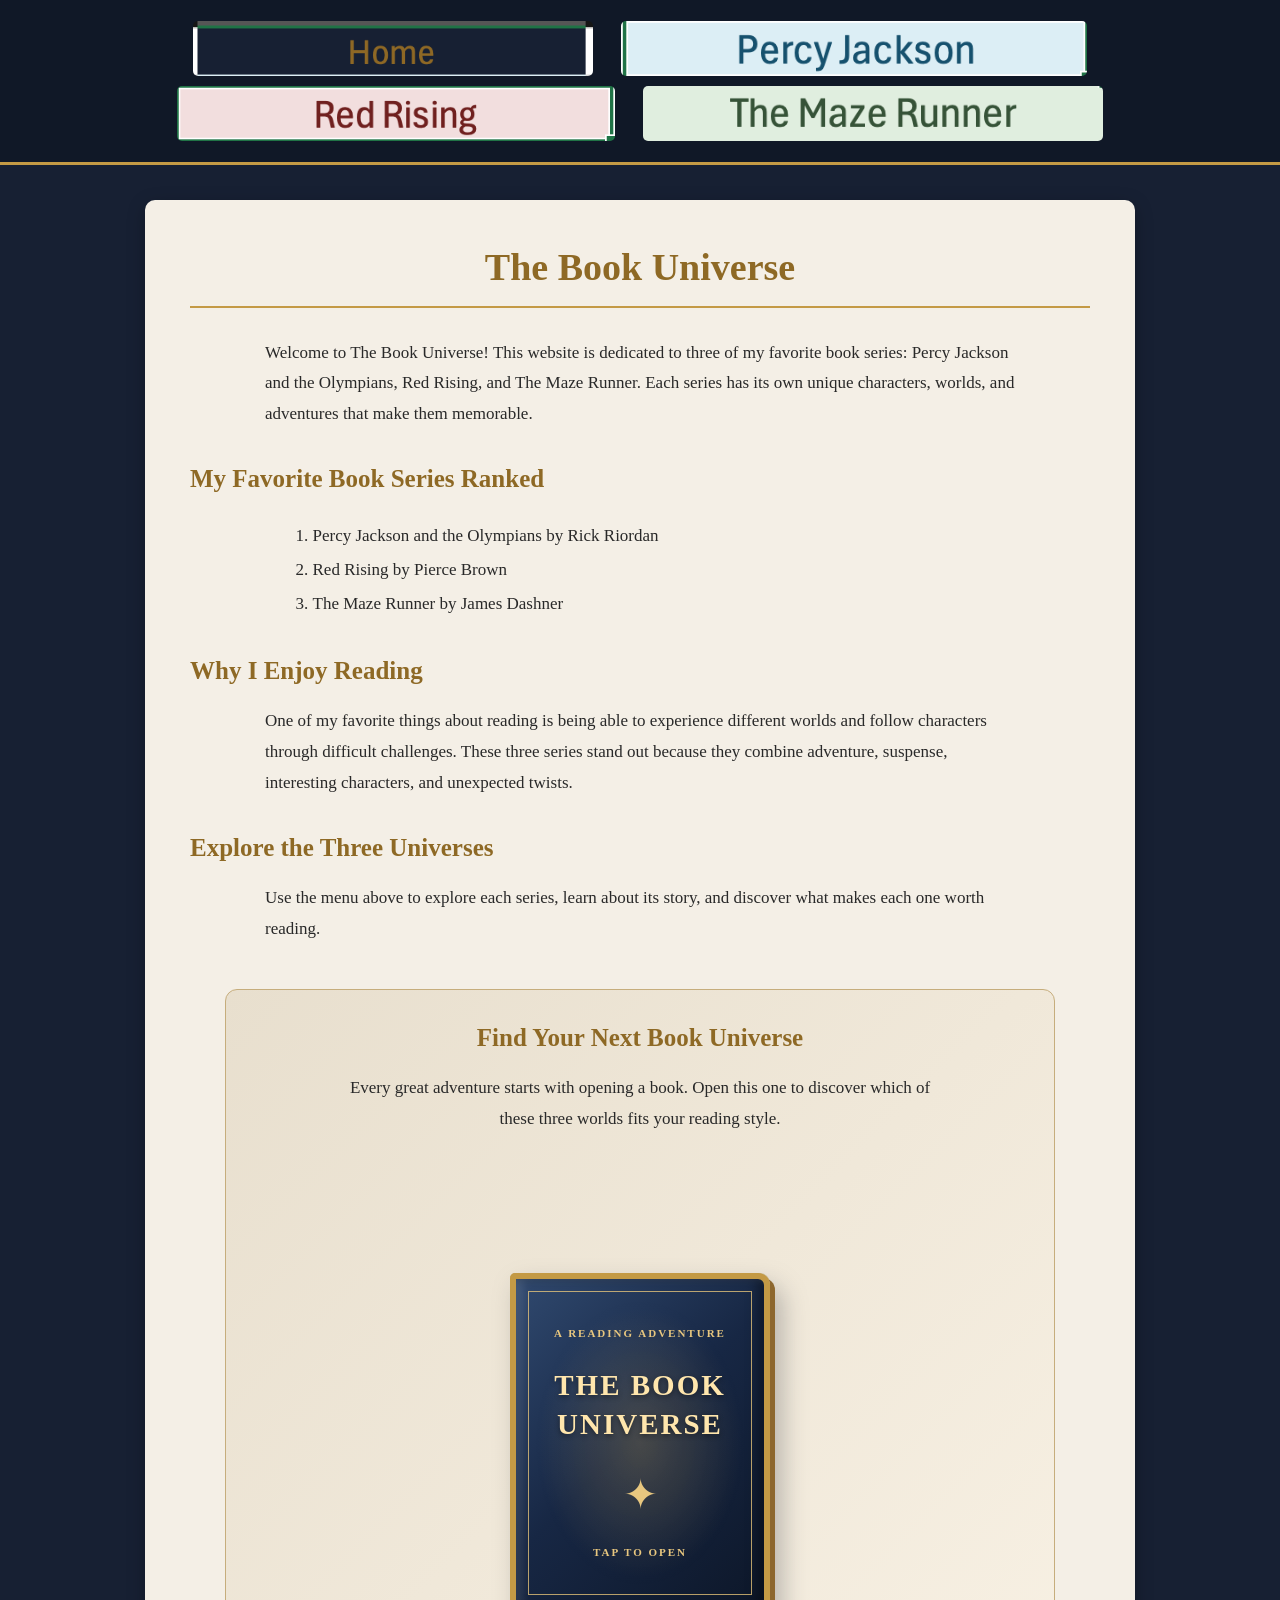
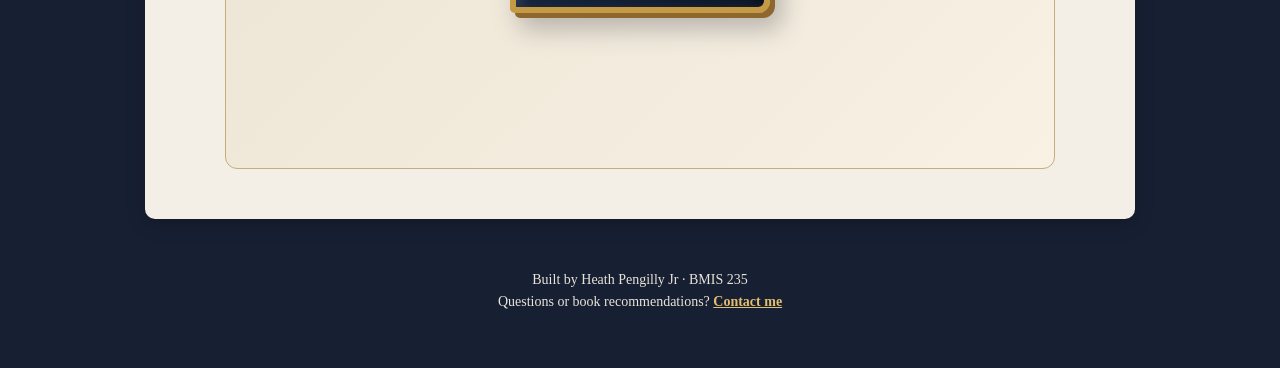
<file: index.html>
<!DOCTYPE html>
<!--
  Author: Heath Pengilly Jr
  GU username: hpengilly@zagmail.gonzaga.edu
  Course: BMIS 235 - HTML-3
-->
<html lang="en">
<head>
<meta charset="utf-8">
<meta name="author" content="Heath Pengilly Jr">
<meta name="viewport" content="width=device-width, initial-scale=1">
<title>The Book Universe - Home</title>
<link rel="stylesheet" href="styles.css?v=8">
</head>
<body class="home-page">

<nav>
    <a href="index.html"><img src="img/Home1.png" alt="Home"></a>
    <a href="page1.html"><img src="img/percy.png" alt="Percy Jackson"></a>
    <a href="page2.html"><img src="img/red.png" alt="Red Rising"></a>
    <a href="page3.html"><img src="img/runner.png" alt="Maze Runner"></a>
</nav>

<main>
<h1>The Book Universe</h1>

<p>
Welcome to The Book Universe! This website is dedicated to three of my
favorite book series: Percy Jackson and the Olympians, Red Rising, and
The Maze Runner. Each series has its own unique characters, worlds,
and adventures that make them memorable.
</p>

<h2>My Favorite Book Series Ranked</h2>

<ol>
    <li>Percy Jackson and the Olympians by Rick Riordan</li>
    <li>Red Rising by Pierce Brown</li>
    <li>The Maze Runner by James Dashner</li>
</ol>

<h2>Why I Enjoy Reading</h2>

<p>
One of my favorite things about reading is being able to experience
different worlds and follow characters through difficult challenges.
These three series stand out because they combine adventure,
suspense, interesting characters, and unexpected twists.
</p>

<h2>Explore the Three Universes</h2>

<p>
Use the menu above to explore each series, learn about its story,
and discover what makes each one worth reading.
</p>

<section class="quiz-experience" aria-labelledby="quiz-heading">
    <h2 id="quiz-heading">Find Your Next Book Universe</h2>
    <p class="quiz-intro">
        Every great adventure starts with opening a book. Open this one
        to discover which of these three worlds fits your reading style.
    </p>

    <div class="book-stage">
        <div class="book" id="quiz-book">
            <div class="book-pages" aria-hidden="true">
                <div class="left-page">
                    <p class="page-small-title">THE BOOK UNIVERSE</p>
                    <div class="page-star">✦</div>
                    <h3>Your next adventure awaits.</h3>
                    <p>Turn the page and answer five questions to discover which world matches your reading style.</p>
                    <p class="page-signoff">Choose your path. Find your story.</p>
                </div>
                <div class="right-page"></div>
            </div>

            <div class="quiz-panel" id="book-quiz" hidden>
                <div class="quiz-panel-heading">
                    <p class="eyebrow">YOUR ADVENTURE BEGINS</p>
                    <h3>Which Book Universe Belongs to You?</h3>
                    <p>Choose the answer that sounds most like you. There are no wrong answers.</p>
                </div>

                <form id="book-quiz-form">
                    <div class="quiz-progress">
                        <span id="quiz-progress-label">QUESTION 1 OF 5</span>
                        <div class="quiz-progress-track"><span id="quiz-progress-fill"></span></div>
                    </div>
                    <div class="quiz-page" data-question="1">
<fieldset class="quiz-question">
                        <legend>1. You discover a hidden door. What makes you open it?</legend>
                        <label><input type="radio" name="q1" value="percy" required> The chance that something legendary is waiting on the other side.</label>
                        <label><input type="radio" name="q1" value="red"> The possibility of uncovering a secret that could change everything.</label>
                        <label><input type="radio" name="q1" value="maze"> The need to find out what is beyond it, even if it is dangerous.</label>
                    </fieldset>
                    </div>

                    <div class="quiz-page" hidden data-question="2">
<fieldset class="quiz-question">
                        <legend>2. Your ideal story has a lot of...</legend>
                        <label><input type="radio" name="q2" value="percy" required> Mythology, humor, friendship, and impossible quests.</label>
                        <label><input type="radio" name="q2" value="red"> Big ambitions, tough choices, and unexpected alliances.</label>
                        <label><input type="radio" name="q2" value="maze"> Mystery, suspense, puzzles, and survival challenges.</label>
                    </fieldset>
                    </div>

                    <div class="quiz-page" hidden data-question="3">
<fieldset class="quiz-question">
                        <legend>3. Your group faces a challenge. What role do you take?</legend>
                        <label><input type="radio" name="q3" value="percy" required> Keep everyone together and find a creative way forward.</label>
                        <label><input type="radio" name="q3" value="red"> Build a strategy and take the lead when it matters.</label>
                        <label><input type="radio" name="q3" value="maze"> Explore the problem, notice details, and figure out an escape.</label>
                    </fieldset>
                    </div>

                    <div class="quiz-page" hidden data-question="4">
<fieldset class="quiz-question">
                        <legend>4. Which setting would you most want to explore?</legend>
                        <label><input type="radio" name="q4" value="percy" required> A world where ancient myths are part of modern life.</label>
                        <label><input type="radio" name="q4" value="red"> A futuristic society with impressive cities and hidden power struggles.</label>
                        <label><input type="radio" name="q4" value="maze"> A mysterious place full of clues and unexplored territory.</label>
                    </fieldset>
                    </div>

                    <div class="quiz-page" hidden data-question="5">
<fieldset class="quiz-question">
                        <legend>5. What keeps you turning the pages late at night?</legend>
                        <label><input type="radio" name="q5" value="percy" required> Characters I care about going on an unforgettable adventure.</label>
                        <label><input type="radio" name="q5" value="red"> High stakes and twists that make me rethink everything.</label>
                        <label><input type="radio" name="q5" value="maze"> A mystery I have to solve before I can put the book down.</label>
                    </fieldset>
                    </div>
                    <div class="quiz-page-controls">
                        <button class="quiz-back" id="quiz-back" type="button" disabled>Previous page</button>
                        <span class="quiz-turn-hint">Choose an answer to turn the page</span>
                    </div>
                </form>

                <section class="quiz-result" id="quiz-result" aria-live="polite" hidden>
                    <p class="eyebrow">YOUR BOOK UNIVERSE IS...</p>
                    <h3 id="result-title"></h3>
                    <p id="result-description"></p>
                    <a id="result-link" class="result-link" href="#">Explore this series</a>
                    <button class="quiz-restart" id="restart-quiz" type="button">Take the quiz again</button>
                </section>
            </div>

            <button class="book-cover" id="open-book" type="button"
                    aria-expanded="false" aria-controls="book-quiz"
                    aria-label="Open the Book Universe quiz">
                <span class="book-cover-inner">
                    <span class="book-kicker">A READING ADVENTURE</span>
                    <span class="book-title">THE BOOK<br>UNIVERSE</span>
                    <span class="book-ornament" aria-hidden="true">✦</span>
                    <span class="book-instruction">TAP TO OPEN</span>
                </span>
            </button>
        </div>
    </div>
</section>
</main>

<footer>
    Built by Heath Pengilly Jr &middot; BMIS 235
    <br>
    Questions or book recommendations?
    <a href="mailto:hpengilly@zagmail.gonzaga.edu">Contact me</a>
</footer>

<script>
(function () {
    const book = document.getElementById("quiz-book");
    const openButton = document.getElementById("open-book");
    const quizPanel = document.getElementById("book-quiz");
    const quizForm = document.getElementById("book-quiz-form");
    const resultPanel = document.getElementById("quiz-result");
    const resultTitle = document.getElementById("result-title");
    const resultDescription = document.getElementById("result-description");
    const resultLink = document.getElementById("result-link");
    const restartButton = document.getElementById("restart-quiz");
    const pages = Array.from(document.querySelectorAll(".quiz-page"));
    const progressLabel = document.getElementById("quiz-progress-label");
    const progressFill = document.getElementById("quiz-progress-fill");
    const backButton = document.getElementById("quiz-back");
    let currentPage = 0;
    let answers = {};

    const results = {
        percy: {
            title: "Percy Jackson and the Olympians",
            description: "You enjoy imaginative adventures, memorable friendships, humor, and stories that bring mythology into the modern world. A quest with a few surprises sounds right up your alley.",
            link: "page1.html"
        },
        red: {
            title: "Red Rising",
            description: "You are drawn to ambitious characters, complicated choices, powerful rivalries, and stories where the stakes keep getting bigger. You like a plot that makes you think.",
            link: "page2.html"
        },
        maze: {
            title: "The Maze Runner",
            description: "You love a good mystery, tense situations, clever problem-solving, and stories that keep you asking questions. You are always ready to uncover what is really going on.",
            link: "page3.html"
        }
    };

    function showPage(index) {
        currentPage = index;
        pages.forEach(function (page, pageIndex) {
            page.classList.remove("page-leave", "page-enter");
            page.hidden = pageIndex !== index;
            if (pageIndex === index) {
                void page.offsetWidth;
                page.classList.add("page-enter");
            }
        });
        progressLabel.textContent = "QUESTION " + (index + 1) + " OF " + pages.length;
        progressFill.style.width = (((index + 1) / pages.length) * 100) + "%";
        backButton.disabled = index === 0;
    }

    function showResult() {
        const scores = { percy: 0, red: 0, maze: 0 };
        Object.values(answers).forEach(function (answer) {
            scores[answer] += 1;
        });
        const highestScore = Math.max(scores.percy, scores.red, scores.maze);
        const winners = Object.keys(scores).filter(function (key) {
            return scores[key] === highestScore;
        });
        const winner = winners[Math.floor(Math.random() * winners.length)];
        const result = results[winner];

        progressLabel.textContent = "ADVENTURE COMPLETE";
        progressFill.style.width = "100%";
        quizForm.hidden = true;
        resultTitle.textContent = result.title;
        resultDescription.textContent = result.description;
        resultLink.href = result.link;
        resultPanel.hidden = false;
    }

    function resetQuiz() {
        answers = {};
        quizForm.reset();
        quizForm.hidden = false;
        resultPanel.hidden = true;
        showPage(0);
    }

    function toggleBook() {
        const isOpening = !book.classList.contains("is-open");
        book.classList.toggle("is-open", isOpening);
        quizPanel.hidden = !isOpening;
        openButton.setAttribute("aria-expanded", String(isOpening));
        openButton.setAttribute("aria-label",
            isOpening ? "Close the Book Universe quiz" : "Open the Book Universe quiz");
        if (!isOpening) resetQuiz();
    }

    openButton.addEventListener("click", toggleBook);

    quizForm.addEventListener("change", function (event) {
        const radio = event.target;
        if (!radio.matches('input[type="radio"]')) return;
        answers[radio.name] = radio.value;

        if (currentPage < pages.length - 1) {
            const next = currentPage + 1;
            pages[currentPage].classList.add("page-leave");
            window.setTimeout(function () {
                showPage(next);
            }, 180);
        } else {
            window.setTimeout(showResult, 220);
        }
    });

    backButton.addEventListener("click", function () {
        if (currentPage > 0) showPage(currentPage - 1);
    });

    restartButton.addEventListener("click", resetQuiz);
    showPage(0);
}());
</script>

</body>
</html>
</file>
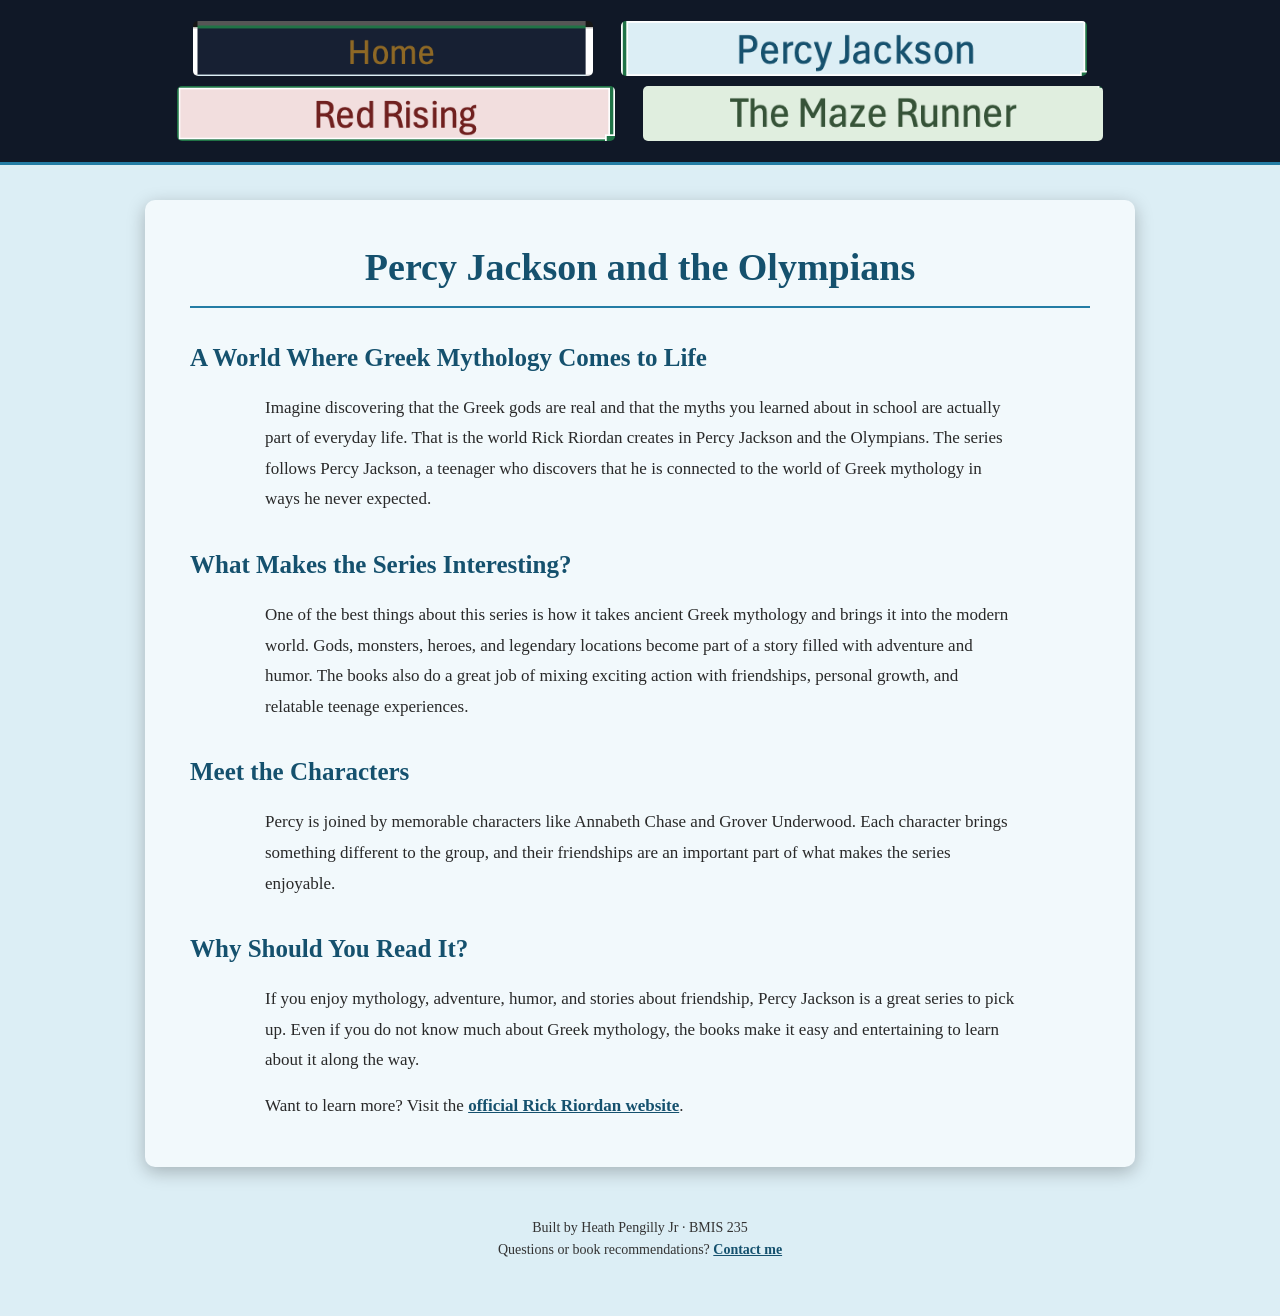
<file: page1.html>
<!DOCTYPE html>
<!--
  Author: Heath Pengilly Jr
  GU username: YOUR-GU-USERNAME
  Course: BMIS 235 - HTML-3
-->
<html lang="en">
<head>
<meta charset="utf-8">
<meta name="author" content="Heath Pengilly Jr">
<title>Percy Jackson and the Olympians</title>
<link rel="stylesheet" href="styles.css">
</head>
<body class="percy-page">

<nav>
    <a href="index.html"><img src="img/Home1.png" alt="Home"></a>
    <a href="page1.html"><img src="img/percy.png" alt="Percy Jackson"></a>
    <a href="page2.html"><img src="img/red.png" alt="Red Rising"></a>
    <a href="page3.html"><img src="img/runner.png" alt="Maze Runner"></a>
</nav>
<main>
<h1>Percy Jackson and the Olympians</h1>

<h2>A World Where Greek Mythology Comes to Life</h2>

<p>
Imagine discovering that the Greek gods are real and that the myths
you learned about in school are actually part of everyday life.
That is the world Rick Riordan creates in Percy Jackson and the
Olympians. The series follows Percy Jackson, a teenager who discovers
that he is connected to the world of Greek mythology in ways he never
expected.
</p>

<h2>What Makes the Series Interesting?</h2>

<p>
One of the best things about this series is how it takes ancient
Greek mythology and brings it into the modern world. Gods, monsters,
heroes, and legendary locations become part of a story filled with
adventure and humor. The books also do a great job of mixing exciting
action with friendships, personal growth, and relatable teenage
experiences.
</p>

<h2>Meet the Characters</h2>

<p>
Percy is joined by memorable characters like Annabeth Chase and
Grover Underwood. Each character brings something different to the
group, and their friendships are an important part of what makes
the series enjoyable.
</p>

<h2>Why Should You Read It?</h2>

<p>
If you enjoy mythology, adventure, humor, and stories about friendship,
Percy Jackson is a great series to pick up. Even if you do not know
much about Greek mythology, the books make it easy and entertaining
to learn about it along the way.
</p>

<p>
Want to learn more? Visit the
<a href="https://rickriordan.com/series/percy-jackson-and-the-olympians/"
target="_blank">official Rick Riordan website</a>.
</p>
</main>
<footer>
    Built by Heath Pengilly Jr &middot; BMIS 235
    <br>
    Questions or book recommendations?
    <a href="mailto:hpengilly@zagmail.gonzaga.edu">
        Contact me
    </a>
</footer>

</body>
</html>
</file>
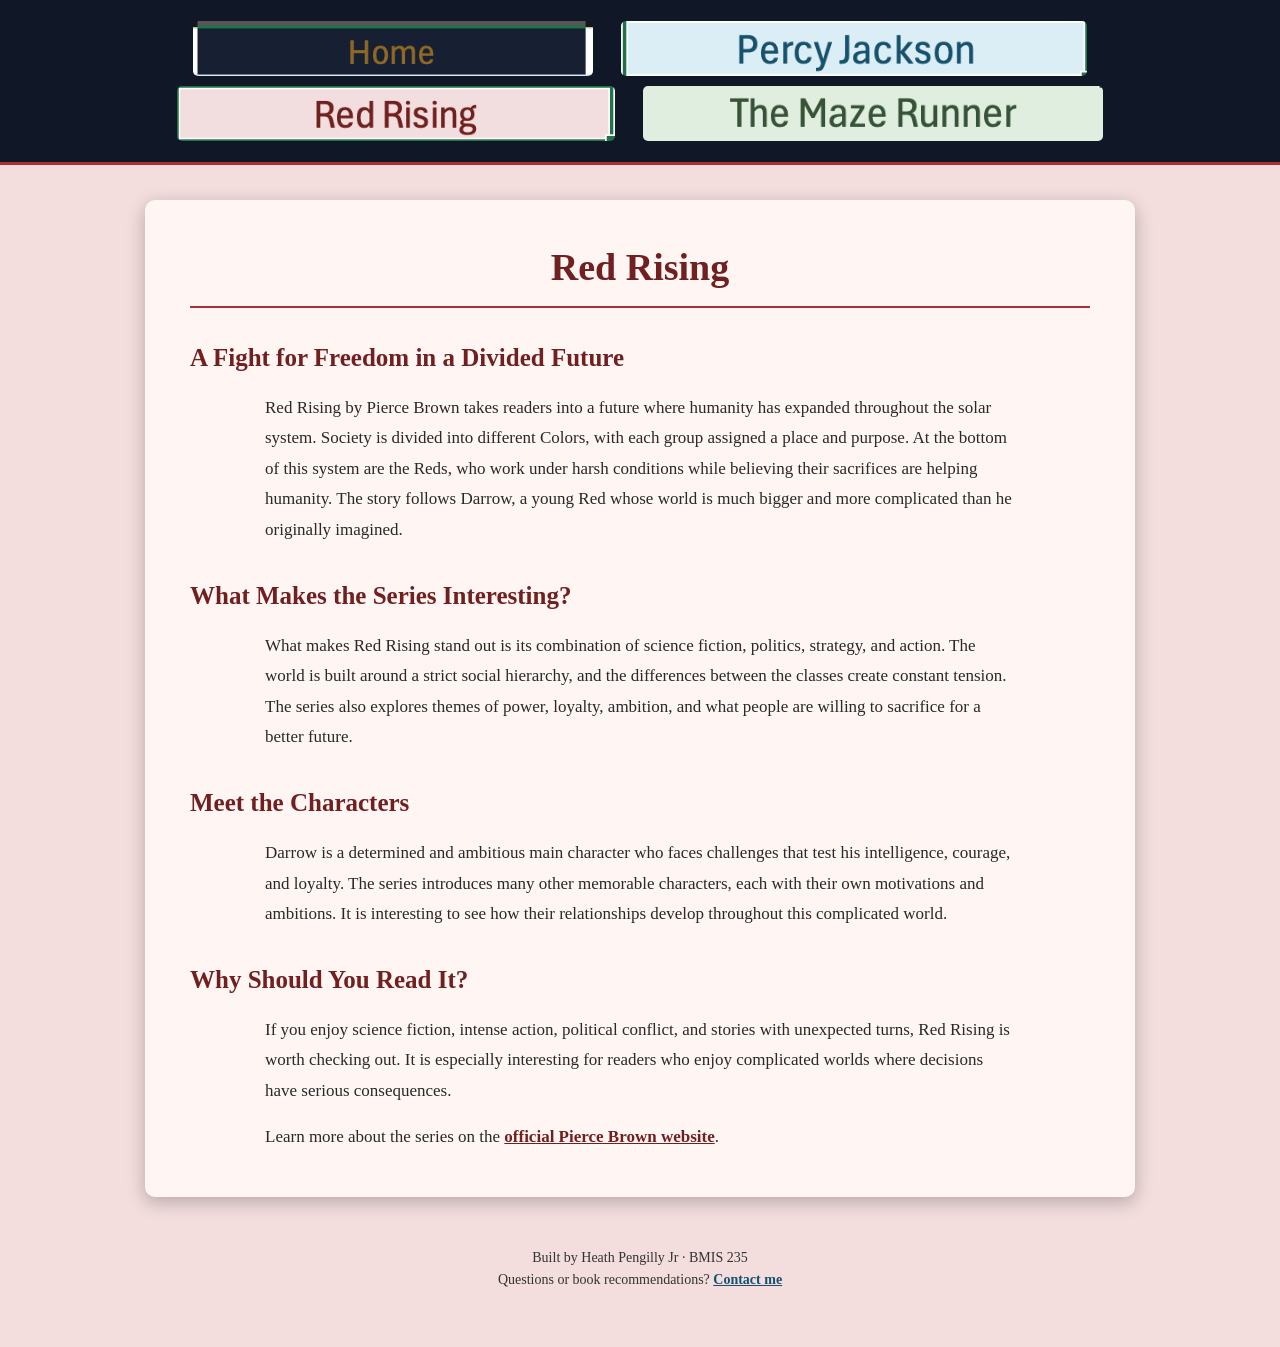
<file: page2.html>
<!DOCTYPE html>
<!--
  Author: Heath Pengilly Jr
  GU username: YOUR-GU-USERNAME
  Course: BMIS 235 - HTML-3
-->
<html lang="en">
<head>
<meta charset="utf-8">
<meta name="author" content="Heath Pengilly Jr">
<title>Red Rising</title>
<link rel="stylesheet" href="styles.css">
</head>
<body class="redrising-page">

<nav>
    <a href="index.html"><img src="img/Home1.png" alt="Home"></a>
    <a href="page1.html"><img src="img/percy.png" alt="Percy Jackson"></a>
    <a href="page2.html"><img src="img/red.png" alt="Red Rising"></a>
    <a href="page3.html"><img src="img/runner.png" alt="Maze Runner"></a>
</nav>
<main>
<h1>Red Rising</h1>

<h2>A Fight for Freedom in a Divided Future</h2>

<p>
Red Rising by Pierce Brown takes readers into a future where humanity
has expanded throughout the solar system. Society is divided into
different Colors, with each group assigned a place and purpose.
At the bottom of this system are the Reds, who work under harsh
conditions while believing their sacrifices are helping humanity.
The story follows Darrow, a young Red whose world is much bigger
and more complicated than he originally imagined.
</p>

<h2>What Makes the Series Interesting?</h2>

<p>
What makes Red Rising stand out is its combination of science fiction,
politics, strategy, and action. The world is built around a strict
social hierarchy, and the differences between the classes create
constant tension. The series also explores themes of power, loyalty,
ambition, and what people are willing to sacrifice for a better future.
</p>

<h2>Meet the Characters</h2>

<p>
Darrow is a determined and ambitious main character who faces
challenges that test his intelligence, courage, and loyalty.
The series introduces many other memorable characters, each with
their own motivations and ambitions. It is interesting to see how
their relationships develop throughout this complicated world.
</p>

<h2>Why Should You Read It?</h2>

<p>
If you enjoy science fiction, intense action, political conflict,
and stories with unexpected turns, Red Rising is worth checking out.
It is especially interesting for readers who enjoy complicated
worlds where decisions have serious consequences.
</p>

<p>
Learn more about the series on the
<a href="https://www.piercebrown.com/" target="_blank">
official Pierce Brown website</a>.
</p>
</main>
<footer>
    Built by Heath Pengilly Jr &middot; BMIS 235
    <br>
    Questions or book recommendations?
    <a href="mailto:hpengilly@zagmail.gonzaga.edu">
        Contact me
    </a>
</footer>

</body>
</html>
</file>
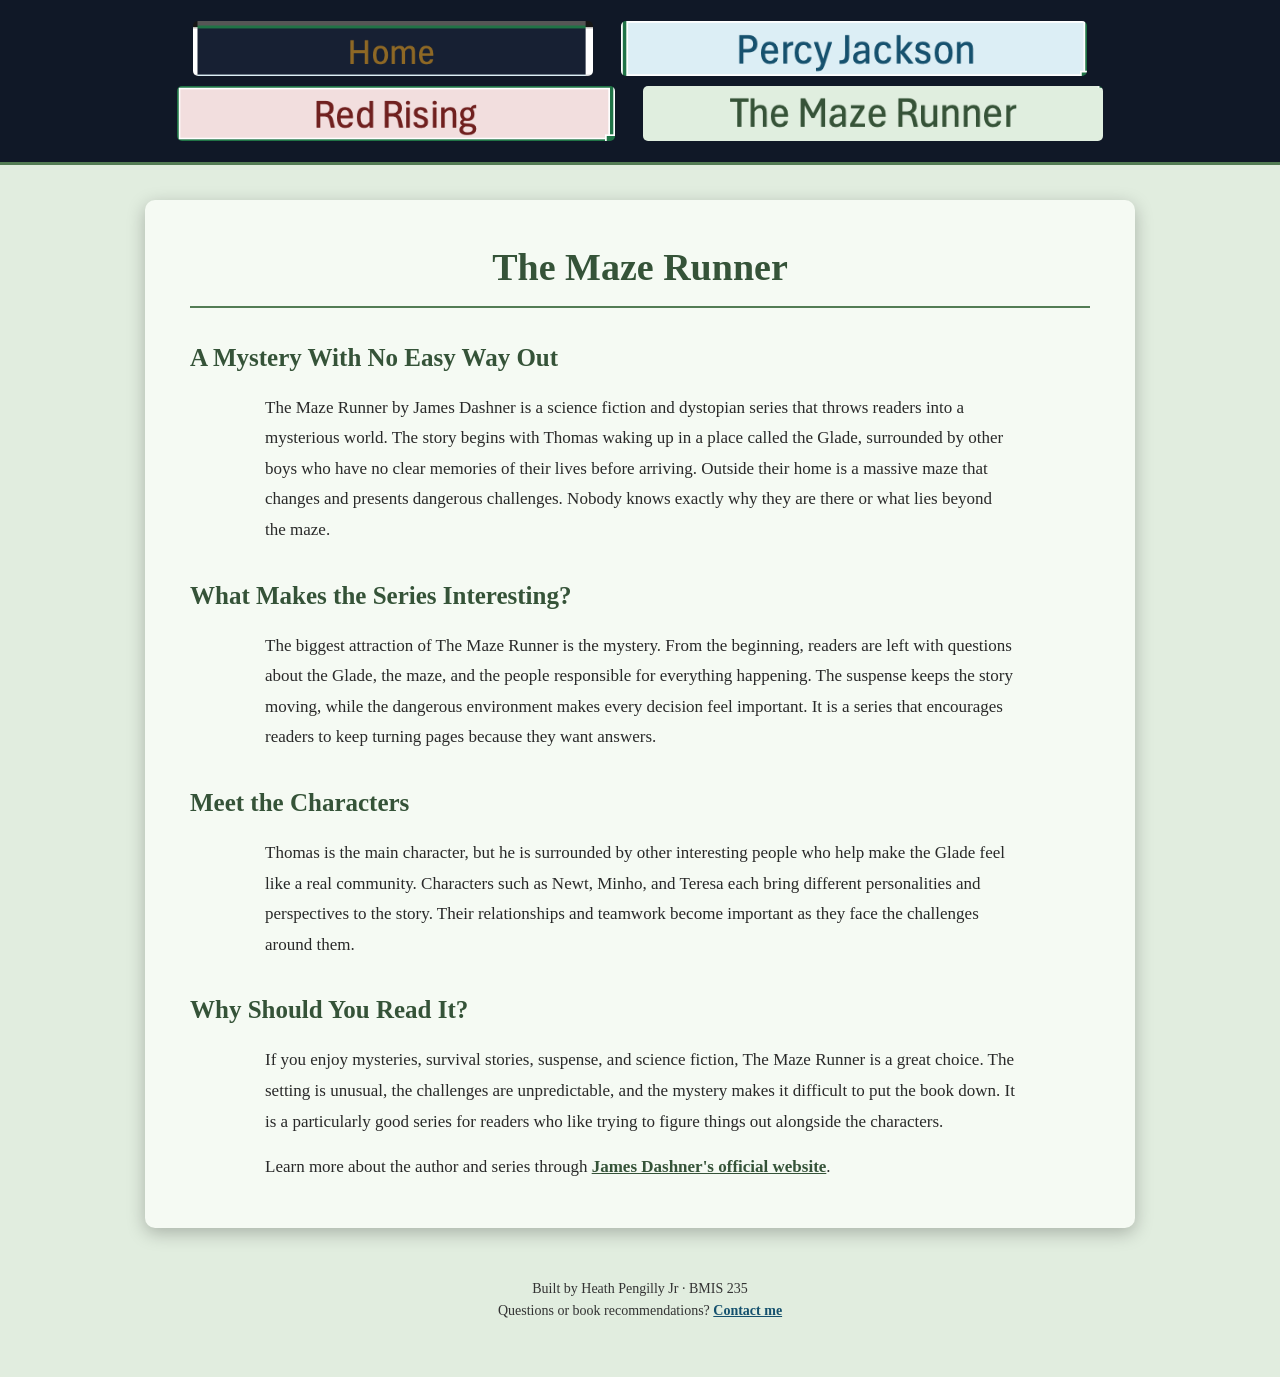
<file: page3.html>
<!DOCTYPE html>
<!--
  Author: Heath Pengilly Jr
  GU username: YOUR-GU-USERNAME
  Course: BMIS 235 - HTML-3
-->
<html lang="en">
<head>
<meta charset="utf-8">
<meta name="author" content="Heath Pengilly Jr">
<title>The Maze Runner</title>
<link rel="stylesheet" href="styles.css">
</head>
<body class="maze-page">

<nav>
    <a href="index.html"><img src="img/Home1.png" alt="Home"></a>
    <a href="page1.html"><img src="img/percy.png" alt="Percy Jackson"></a>
    <a href="page2.html"><img src="img/red.png" alt="Red Rising"></a>
    <a href="page3.html"><img src="img/runner.png" alt="Maze Runner"></a>
</nav>
<main>
<h1>The Maze Runner</h1>

<h2>A Mystery With No Easy Way Out</h2>

<p>
The Maze Runner by James Dashner is a science fiction and dystopian
series that throws readers into a mysterious world. The story begins
with Thomas waking up in a place called the Glade, surrounded by
other boys who have no clear memories of their lives before arriving.
Outside their home is a massive maze that changes and presents
dangerous challenges. Nobody knows exactly why they are there or
what lies beyond the maze.
</p>

<h2>What Makes the Series Interesting?</h2>

<p>
The biggest attraction of The Maze Runner is the mystery. From the
beginning, readers are left with questions about the Glade, the maze,
and the people responsible for everything happening. The suspense
keeps the story moving, while the dangerous environment makes every
decision feel important. It is a series that encourages readers to
keep turning pages because they want answers.
</p>

<h2>Meet the Characters</h2>

<p>
Thomas is the main character, but he is surrounded by other
interesting people who help make the Glade feel like a real community.
Characters such as Newt, Minho, and Teresa each bring different
personalities and perspectives to the story. Their relationships
and teamwork become important as they face the challenges around them.
</p>

<h2>Why Should You Read It?</h2>

<p>
If you enjoy mysteries, survival stories, suspense, and science
fiction, The Maze Runner is a great choice. The setting is unusual,
the challenges are unpredictable, and the mystery makes it difficult
to put the book down. It is a particularly good series for readers
who like trying to figure things out alongside the characters.
</p>

<p>
Learn more about the author and series through
<a href="https://jamesdashner.com/" target="_blank">
James Dashner's official website</a>.
</p>
</main>
<footer>
    Built by Heath Pengilly Jr &middot; BMIS 235
    <br>
    Questions or book recommendations?
    <a href="mailto:hpengilly@zagmail.gonzaga.edu">
        Contact me
    </a>
</footer>

</body>
</html>
</file>
<file: styles.css>
/* ==========================================
   THE BOOK UNIVERSE - WEBSITE STYLES
   Author: Heath Pengilly Jr
   BMIS 235 - HTML-3
   ========================================== */

/* Main website colors and fonts */
body {
    font-family: Georgia, "Times New Roman", serif;
    background-color: #172033;
    color: #292929;
    margin: 0;
    padding: 0 0 30px 0;
    line-height: 1.6;
}

/* Default accent colors */
body {
    --accent: #c49a45;
    --accent-dark: #8e6925;
}

/* Individual page color themes */
body.home-page {
    --accent: #c49a45;
    --accent-dark: #8e6925;
    --page-bg: #172033;
    --content-bg: #f4efe6;
}

body.percy-page {
    --accent: #247da5;
    --accent-dark: #15516e;
    --page-bg: #dceef5;
    --content-bg: #f2f9fc;
}

body.redrising-page {
    --accent: #a83232;
    --accent-dark: #702020;
    --page-bg: #f3dddd;
    --content-bg: #fff5f3;
}

body.maze-page {
    --accent: #537c54;
    --accent-dark: #355338;
    --page-bg: #e1eddf;
    --content-bg: #f5faf3;
}

/* Apply the selected theme to the backgrounds */
body {
    background-color: var(--page-bg, #172033);
}

main {
    background-color: var(--content-bg, #f4efe6);
}

/* Navigation menu */
nav {
    background-color: #101827;
    padding: 16px;
    text-align: center;
    border-bottom: 3px solid var(--accent);
}

nav img {
    height: 55px;
    width: auto;
    margin: 5px 12px;
    vertical-align: middle;
    border-radius: 5px;
    transition: transform 0.2s ease;
}

nav img:hover {
    transform: scale(1.1);
}

nav a {
    text-decoration: none;
}

/* Main content area */
main {
    background-color: var(--content-bg, #f4efe6);
    max-width: 900px;
    margin: 35px auto;
    padding: 30px 45px;
    border-radius: 10px;
    box-shadow: 0 5px 18px rgba(0, 0, 0, 0.25);
}

/* Main page titles */
h1 {
    color: var(--accent-dark);
    text-align: center;
    font-size: 38px;
    line-height: 1.2;
    margin: 15px 0 30px 0;
    border-bottom: 2px solid var(--accent);
    padding-bottom: 15px;
}

/* Section headings */
h2 {
    color: var(--accent-dark);
    font-size: 25px;
    margin-top: 30px;
    margin-bottom: 10px;
}

/* Paragraph formatting */
p {
    max-width: 750px;
    margin: 15px auto;
    font-size: 17px;
    line-height: 1.8;
}

/* Ordered list formatting */
ol {
    max-width: 700px;
    margin: 20px auto;
    padding-left: 45px;
    font-size: 17px;
    line-height: 2;
}

/* Links within the page */
main a {
    color: var(--accent-dark);
    font-weight: bold;
}

main a:hover {
    color: var(--accent);
    text-decoration: none;
}

/* Footer */
footer {
    text-align: center;
    font-size: 14px;
    color: #333333;
    margin: 30px auto 10px auto;
    padding: 15px;
}

footer a {
    color: #15516e;
    font-weight: bold;
    text-decoration: underline;
}

footer a:hover {
    color: #8e6925;
}

/* Keyboard accessibility */
a:focus-visible {
    outline: 3px solid var(--accent);
    outline-offset: 4px;
}
body.home-page footer {
    color: #e9e3d8;
}

body.home-page footer a {
    color: #e3bd70;
}

/* Mobile device formatting */
@media screen and (max-width: 650px) {

    main {
        margin: 20px 12px;
        padding: 20px;
    }

    h1 {
        font-size: 29px;
    }

    h2 {
        font-size: 21px;
    }

    p, ol {
        font-size: 16px;
    }

    nav img {
        height: 40px;
        margin: 5px;
    }
}


/* ==========================================
   INTERACTIVE BOOK QUIZ
   ========================================== */

.quiz-experience {
    margin: 45px auto 20px auto;
    padding: 28px 24px 35px 24px;
    max-width: 780px;
    text-align: center;
    background: linear-gradient(135deg, #e8dfce, #f8f1e4);
    border: 1px solid #c6ad7c;
    border-radius: 12px;
}

.quiz-experience > h2 {
    margin-top: 0;
    color: #8e6925;
}

.quiz-intro {
    max-width: 600px;
}

.book-stage {
    display: flex;
    justify-content: center;
    align-items: center;
    min-height: 370px;
    perspective: 1100px;
    margin: 20px auto 5px auto;
}

.book {
    position: relative;
    width: 250px;
    height: 330px;
    transform-style: preserve-3d;
    filter: drop-shadow(12px 14px 12px rgba(20, 25, 35, 0.28));
    transition: transform 0.5s ease;
}

.book:hover {
    transform: translateY(-7px) rotateY(-5deg);
}

.book-pages {
    position: absolute;
    top: 7px;
    right: 0;
    width: 94%;
    height: 96%;
    background: repeating-linear-gradient(
        0deg,
        #f8f1df 0,
        #f8f1df 5px,
        #e6dcc7 6px,
        #f8f1df 7px
    );
    border: 2px solid #d0c2a6;
    border-radius: 3px 8px 8px 3px;
    box-shadow: inset -8px 0 10px rgba(70, 50, 20, 0.12);
}

.page-line {
    display: block;
    height: 1px;
    width: 65%;
    margin: 25px auto;
    background: rgba(145, 125, 91, 0.25);
}

.book-cover {
    position: absolute;
    inset: 0;
    z-index: 2;
    width: 100%;
    height: 100%;
    padding: 12px;
    border: 5px solid #c49a45;
    border-radius: 5px 12px 12px 5px;
    color: #f5e8c8;
    text-align: center;
    cursor: pointer;
    transform-origin: left center;
    transform-style: preserve-3d;
    transition: transform 1.1s cubic-bezier(0.2, 0.75, 0.25, 1);
    background:
        radial-gradient(circle at 50% 45%, rgba(196, 154, 69, 0.2), transparent 42%),
        linear-gradient(145deg, #263b5d, #101827 75%);
    box-shadow: inset 5px 0 8px rgba(255, 255, 255, 0.08),
                inset -5px 0 8px rgba(0, 0, 0, 0.25);
}

.book-cover:hover {
    border-color: #e3bd70;
}

.book-cover:focus-visible {
    outline: 4px solid #247da5;
    outline-offset: 6px;
}

.book-cover-inner {
    display: flex;
    flex-direction: column;
    align-items: center;
    justify-content: space-around;
    height: 100%;
    border: 1px solid rgba(227, 189, 112, 0.65);
    padding: 20px 10px;
}

.book-kicker,
.book-instruction {
    font-size: 10px;
    letter-spacing: 2px;
}

.book-title {
    font-family: Georgia, "Times New Roman", serif;
    font-size: 27px;
    line-height: 1.35;
    font-weight: bold;
    letter-spacing: 2px;
    color: #f1d79f;
}

.book-ornament {
    font-size: 36px;
    color: #e3bd70;
}

.book-instruction {
    color: #e3bd70;
}

.book.is-open .book-cover {
    transform: rotateY(-155deg);
    cursor: default;
}

.quiz-panel {
    max-width: 680px;
    margin: 25px auto 0 auto;
    padding: 25px;
    background: #fffdf8;
    border: 1px solid #d8c69e;
    border-radius: 10px;
    text-align: left;
    box-shadow: 0 4px 14px rgba(30, 30, 30, 0.1);
}

.quiz-panel[hidden],
.quiz-result[hidden],
#book-quiz-form[hidden] {
    display: none;
}

.quiz-panel-heading {
    text-align: center;
    margin-bottom: 25px;
}

.quiz-panel-heading h3,
.quiz-result h3 {
    color: #8e6925;
    font-size: 25px;
    margin: 5px 0 10px 0;
}

.eyebrow {
    color: #8e6925;
    font-size: 11px;
    font-weight: bold;
    letter-spacing: 2px;
    margin-bottom: 5px;
}

.quiz-question {
    border: 0;
    border-top: 1px solid #e5dccb;
    padding: 18px 0;
    margin: 0;
}

.quiz-question legend {
    color: #263b5d;
    font-size: 17px;
    font-weight: bold;
    padding: 0 0 10px 0;
}

.quiz-question label {
    display: block;
    padding: 9px 12px;
    margin: 7px 0;
    border: 1px solid #e3dccf;
    border-radius: 6px;
    cursor: pointer;
    line-height: 1.5;
    transition: background-color 0.2s ease, border-color 0.2s ease;
}

.quiz-question label:hover {
    background-color: #f5efdf;
    border-color: #c49a45;
}

.quiz-question input {
    margin-right: 8px;
    accent-color: #8e6925;
}

.quiz-submit,
.quiz-restart {
    display: block;
    margin: 20px auto 5px auto;
    padding: 13px 22px;
    border: 0;
    border-radius: 6px;
    background-color: #263b5d;
    color: #fff8e8;
    font-family: inherit;
    font-size: 16px;
    font-weight: bold;
    cursor: pointer;
    transition: background-color 0.2s ease, transform 0.2s ease;
}

.quiz-submit:hover,
.quiz-restart:hover {
    background-color: #8e6925;
    transform: translateY(-2px);
}

.quiz-result {
    text-align: center;
    padding: 25px 15px;
    background: #f8f1e4;
    border: 1px solid #d8c69e;
    border-radius: 8px;
}

.quiz-result p:not(.eyebrow) {
    max-width: 540px;
}

.result-link {
    display: inline-block;
    margin: 10px auto;
    padding: 10px 17px;
    border-radius: 5px;
    background: #263b5d;
    color: #fff8e8 !important;
    text-decoration: none;
}

.result-link:hover {
    background: #8e6925;
}

@media screen and (max-width: 650px) {
    .quiz-experience {
        padding: 22px 14px;
    }

    .book-stage {
        min-height: 320px;
    }

    .book {
        width: 215px;
        height: 285px;
    }

    .book-title {
        font-size: 23px;
    }

    .quiz-panel {
        padding: 18px 14px;
    }
}


/* Force the interactive book to render as a designed hardcover */
.book-stage {
    display: flex !important;
    justify-content: center !important;
    align-items: center !important;
    width: 100%;
    min-height: 390px;
    overflow: visible;
}

.book {
    display: block !important;
    position: relative !important;
    flex: 0 0 260px;
    width: 260px !important;
    height: 340px !important;
    margin: 20px auto;
    perspective: 1200px;
    transform-style: preserve-3d;
}

.book-pages {
    display: block !important;
    position: absolute !important;
    top: 8px;
    right: 0;
    width: 94%;
    height: 96%;
    z-index: 1;
    background: repeating-linear-gradient(
        to bottom,
        #fff9e9 0,
        #fff9e9 5px,
        #e6dcc7 6px,
        #fff9e9 7px
    ) !important;
    border: 2px solid #c8b994;
    border-radius: 3px 9px 9px 3px;
}

button.book-cover {
    appearance: none !important;
    -webkit-appearance: none !important;
    display: block !important;
    position: absolute !important;
    inset: 0 !important;
    z-index: 3 !important;
    box-sizing: border-box !important;
    width: 100% !important;
    height: 100% !important;
    margin: 0 !important;
    padding: 12px !important;
    overflow: visible;
    border: 6px solid #c49a45 !important;
    border-radius: 5px 12px 12px 5px !important;
    background:
        radial-gradient(ellipse at center, rgba(196,154,69,.24), transparent 58%),
        linear-gradient(135deg, #30496f 0%, #172744 48%, #0d1729 100%) !important;
    color: #f5e8c8 !important;
    box-shadow:
        inset 7px 0 10px rgba(255,255,255,.10),
        inset -7px 0 12px rgba(0,0,0,.35),
        5px 5px 0 #8d672e;
    cursor: pointer;
    text-align: center !important;
    font-family: Georgia, "Times New Roman", serif !important;
    transform-origin: left center;
    transform-style: preserve-3d;
    transition: transform 1.15s cubic-bezier(.2,.75,.25,1) !important;
}

button.book-cover:hover {
    border-color: #f0cc7c !important;
    filter: brightness(1.08);
}

.book-cover-inner {
    display: flex !important;
    flex-direction: column !important;
    align-items: center !important;
    justify-content: space-around !important;
    box-sizing: border-box;
    width: 100%;
    height: 100%;
    padding: 22px 12px;
    border: 1px solid rgba(240,204,124,.75);
    color: #f5e8c8 !important;
    background: radial-gradient(ellipse at center, rgba(255,255,255,.035), transparent 70%);
}

.book-kicker,
.book-instruction {
    display: block;
    color: #e8c77f !important;
    font-family: Georgia, "Times New Roman", serif !important;
    font-size: 11px !important;
    font-weight: bold;
    letter-spacing: 2px;
}

.book-title {
    display: block;
    color: #ffe6ad !important;
    font-family: Georgia, "Times New Roman", serif !important;
    font-size: 29px !important;
    font-weight: bold;
    line-height: 1.35 !important;
    letter-spacing: 2px;
    text-shadow: 0 2px 5px rgba(0,0,0,.4);
}

.book-ornament {
    display: block;
    color: #e8c77f !important;
    font-size: 42px !important;
}

.book.is-open button.book-cover {
    transform: rotateY(-155deg) !important;
    cursor: default;
}

.quiz-panel {
    display: block;
    width: 100%;
    max-width: 680px;
    box-sizing: border-box;
    margin: 25px auto 0;
    padding: 25px;
    background: #fffdf8;
    border: 1px solid #d8c69e;
    border-radius: 10px;
    text-align: left;
}

.quiz-panel[hidden],
.quiz-result[hidden],
#book-quiz-form[hidden] {
    display: none !important;
}

.quiz-question {
    display: block;
    box-sizing: border-box;
    width: 100%;
    border: 0;
    border-top: 1px solid #e5dccb;
    padding: 18px 0;
    margin: 0;
}

.quiz-question label {
    display: block !important;
    box-sizing: border-box;
    width: 100%;
    padding: 9px 12px;
    margin: 7px 0;
    border: 1px solid #e3dccf;
    border-radius: 6px;
    cursor: pointer;
    line-height: 1.5;
}

.quiz-question label:hover {
    background: #f5efdf;
    border-color: #c49a45;
}

.quiz-question input[type="radio"] {
    accent-color: #8e6925;
    margin-right: 8px;
}

@media screen and (max-width: 650px) {
    .book-stage {
        min-height: 330px;
    }
    .book {
        flex-basis: 220px;
        width: 220px !important;
        height: 290px !important;
    }
    .book-title {
        font-size: 24px !important;
    }
}


/* ==========================================
   OPEN-BOOK QUIZ LAYOUT
   Questions are printed on the right-hand page.
   ========================================== */
.quiz-experience {
    overflow: visible;
}
.book-stage {
    width: 100%;
    min-height: 560px;
    display: flex;
    justify-content: center;
    align-items: flex-start;
    perspective: 1500px;
    overflow: visible;
    margin: 28px auto 10px;
}
.book {
    position: relative;
    width: 260px;
    height: 360px;
    margin: 15px auto;
    flex: 0 0 auto;
    transform-style: preserve-3d;
    transition: width .9s ease, height .9s ease;
    filter: drop-shadow(8px 12px 12px rgba(20,25,35,.25));
}
.book.is-open {
    width: 760px;
    height: 530px;
}
.book-pages {
    position: absolute;
    inset: 0;
    width: 100%;
    height: 100%;
    display: flex;
    overflow: hidden;
    background: #fff9e9;
    border: 2px solid #c8b994;
    border-radius: 5px 10px 10px 5px;
    box-sizing: border-box;
    box-shadow: inset 0 0 18px rgba(100,75,35,.12);
}
.left-page {
    position: relative;
    box-sizing: border-box;
    width: 260px;
    flex: 0 0 260px;
    height: 100%;
    padding: 55px 25px 25px;
    text-align: center;
    color: #3b3428;
    background: linear-gradient(90deg,#eee3cc,#fff9e9 12%,#f7efdE);
    border-right: 1px solid #d2c3a4;
}
.left-page .page-small-title {
    font-size: 11px;
    letter-spacing: 2px;
    color: #8e6925;
    font-weight: bold;
}
.left-page .page-star {
    font-size: 38px;
    color: #b48a3d;
    margin: 35px 0 18px;
}
.left-page h3 {
    color: #263b5d;
    font-family: Georgia,serif;
    font-size: 22px;
    line-height: 1.3;
}
.left-page p {
    font-size: 14px;
    line-height: 1.7;
}
.left-page .page-signoff {
    position: absolute;
    bottom: 22px;
    left: 15px;
    right: 15px;
    color: #8e6925;
    font-style: italic;
}
.right-page {
    flex: 1 1 auto;
    min-width: 0;
    background:
        repeating-linear-gradient(to bottom, transparent 0, transparent 31px, rgba(173,151,112,.12) 32px),
        #fffdf5;
}
button.book-cover {
    position: absolute;
    top: 0;
    left: 0;
    z-index: 5;
    width: 260px;
    height: 100%;
    box-sizing: border-box;
    transform-origin: left center;
    transform-style: preserve-3d;
    backface-visibility: visible;
    transition: transform 1.1s cubic-bezier(.2,.75,.25,1);
    cursor: pointer;
}
.book-cover-inner {
    backface-visibility: hidden;
}
.book.is-open button.book-cover {
    transform: rotateY(-178deg);
    cursor: pointer;
}
.book.is-open button.book-cover::after {
    content: "TAP TO CLOSE";
    position: absolute;
    inset: 0;
    display: flex;
    align-items: center;
    justify-content: center;
    color: #f0d18f;
    font: bold 12px Georgia,serif;
    letter-spacing: 2px;
    transform: rotateY(180deg);
    backface-visibility: visible;
}
.quiz-panel {
    position: absolute;
    z-index: 2;
    top: 15px;
    left: 275px;
    width: 470px;
    height: 500px;
    max-width: none;
    box-sizing: border-box;
    overflow-y: auto;
    margin: 0;
    padding: 22px 24px;
    border: 0;
    border-left: 1px solid #dfd1b5;
    border-radius: 0;
    background: rgba(255,253,245,.96);
    box-shadow: none;
    text-align: left;
}
.quiz-panel[hidden],
.quiz-result[hidden],
#book-quiz-form[hidden] {
    display: none !important;
}
.quiz-panel-heading {
    text-align: center;
    margin-bottom: 14px;
}
.quiz-panel-heading h3 {
    font-size: 21px;
    line-height: 1.25;
}
.quiz-panel-heading p {
    font-size: 13px;
    line-height: 1.5;
}
.quiz-question {
    padding: 10px 0;
    border-top: 1px solid #e5dccb;
}
.quiz-question legend {
    max-width: 100%;
    padding-bottom: 5px;
    color: #263b5d;
    font-size: 14px;
    line-height: 1.35;
}
.quiz-question label {
    display: block !important;
    box-sizing: border-box;
    padding: 6px 8px;
    margin: 4px 0;
    border: 1px solid #e7dfd0;
    border-radius: 5px;
    font-size: 12px;
    line-height: 1.35;
    cursor: pointer;
}
.quiz-question label:hover {
    background: #f5efdf;
    border-color: #c49a45;
}
.quiz-question input[type="radio"] {
    accent-color: #8e6925;
    margin-right: 6px;
}
.quiz-submit,
.quiz-restart {
    display: block;
    margin: 14px auto 5px;
    padding: 10px 16px;
    border: 0;
    border-radius: 5px;
    background: #263b5d;
    color: #fff8e8;
    font-family: inherit;
    font-size: 13px;
    font-weight: bold;
    cursor: pointer;
}
.quiz-result {
    padding: 16px 12px;
    background: #f8f1e4;
    border: 1px solid #d8c69e;
    border-radius: 7px;
    text-align: center;
}
.quiz-result h3 {
    font-size: 20px;
}
.quiz-result p:not(.eyebrow) {
    font-size: 13px;
}
@media screen and (max-width: 800px) {
    .book-stage {
        min-height: 620px;
    }
    .book.is-open {
        width: min(100%, 560px);
        height: 590px;
    }
    .book.is-open .left-page {
        display: none;
    }
    .book.is-open .quiz-panel {
        left: 0;
        top: 12px;
        width: 100%;
        height: 565px;
        padding: 18px 16px;
        border-left: 0;
    }
    .book.is-open button.book-cover {
        width: 100%;
    }
    .book.is-open button.book-cover::after {
        content: "TAP TO CLOSE";
    }
}
@media screen and (max-width: 650px) {
    .book-stage {
        min-height: 620px;
    }
    .book.is-open {
        width: 100%;
        height: 590px;
    }
    .book.is-open .quiz-panel {
        height: 565px;
    }
    .quiz-question legend {
        font-size: 13px;
    }
    .quiz-question label {
        font-size: 11px;
    }
}


/* Final open-state overrides: the closed cover is one leaf, not the full spread */
.book.is-open {
    width: 760px !important;
    height: 530px !important;
}
.book.is-open button.book-cover {
    width: 260px !important;
    height: 100% !important;
    transform: rotateY(-178deg) !important;
    cursor: pointer !important;
}
.book.is-open .quiz-panel {
    display: block;
}
@media screen and (max-width: 800px) {
    .book.is-open {
        width: min(100%, 560px) !important;
        height: 590px !important;
    }
    .book.is-open button.book-cover {
        width: 100% !important;
    }
}
@media screen and (max-width: 650px) {
    .book.is-open {
        width: 100% !important;
        height: 590px !important;
    }
}


/* SINGLE-QUESTION PAGE TURNING QUIZ */
.quiz-panel {
    overflow: hidden !important;
    padding: 22px 25px !important;
}
.quiz-panel-heading {
    margin-bottom: 12px !important;
}
.quiz-panel-heading h3 {
    margin: 4px 0 6px !important;
    font-size: 20px !important;
}
.quiz-panel-heading > p:not(.eyebrow) {
    font-size: 12px !important;
    margin: 5px auto !important;
}
.quiz-progress {
    margin: 12px 0 18px;
    color: #8e6925;
    font-size: 10px;
    font-weight: bold;
    letter-spacing: 1.5px;
}
.quiz-progress-track {
    height: 5px;
    margin-top: 7px;
    overflow: hidden;
    border-radius: 5px;
    background: #e9dfcc;
}
.quiz-progress-track span {
    display: block;
    width: 20%;
    height: 100%;
    border-radius: 5px;
    background: #b48a3d;
    transition: width .35s ease;
}
.quiz-page {
    min-height: 285px;
    border: 0;
    padding: 8px 0 12px;
    margin: 0;
}
.quiz-page[hidden] {
    display: none !important;
}
.quiz-page.page-enter {
    animation: pageTurnIn .28s ease both;
}
.quiz-page.page-leave {
    animation: pageTurnOut .2s ease both;
}
.quiz-question {
    border: 0 !important;
    padding: 8px 0 !important;
}
.quiz-question legend {
    display: block;
    width: 100%;
    margin-bottom: 14px;
    padding: 0 0 10px !important;
    border-bottom: 1px solid #e5dccb;
    color: #263b5d !important;
    font-size: 17px !important;
    line-height: 1.4 !important;
}
.quiz-question label {
    display: block !important;
    padding: 11px 10px !important;
    margin: 9px 0 !important;
    border: 1px solid #e3dccf;
    border-radius: 6px;
    color: #37332d;
    font-size: 13px !important;
    line-height: 1.45 !important;
    background: rgba(255,255,255,.48);
    cursor: pointer;
    transition: background .18s ease, border-color .18s ease, transform .18s ease;
}
.quiz-question label:hover {
    background: #f5efdf;
    border-color: #c49a45;
    transform: translateX(3px);
}
.quiz-question input[type="radio"] {
    accent-color: #8e6925;
    margin-right: 8px;
}
.quiz-page-controls {
    display: flex;
    min-height: 38px;
    align-items: center;
    justify-content: space-between;
    gap: 8px;
    border-top: 1px solid #e5dccb;
    padding-top: 10px;
}
.quiz-back {
    padding: 7px 11px;
    border: 1px solid #b9a77f;
    border-radius: 5px;
    background: transparent;
    color: #5d513b;
    font: 12px Georgia,serif;
    cursor: pointer;
}
.quiz-back:disabled {
    opacity: .35;
    cursor: default;
}
.quiz-turn-hint {
    color: #8e6925;
    font-size: 10px;
    font-style: italic;
}
@keyframes pageTurnIn {
    from { opacity: 0; transform: rotateY(-7deg) translateX(10px); }
    to { opacity: 1; transform: rotateY(0) translateX(0); }
}
@keyframes pageTurnOut {
    from { opacity: 1; transform: rotateY(0); }
    to { opacity: 0; transform: rotateY(7deg); }
}
@media screen and (max-width: 800px) {
    .quiz-panel {
        padding: 20px 18px !important;
    }
    .quiz-page {
        min-height: 320px;
    }
}
@media screen and (max-width: 650px) {
    .quiz-question legend {
        font-size: 16px !important;
    }
    .quiz-question label {
        font-size: 12px !important;
        padding: 10px 8px !important;
    }
    .quiz-turn-hint {
        font-size: 9px;
    }
}


/* Keep the front cover hidden while the book is open.
   The reverse side becomes a clean, readable "TAP TO CLOSE" panel. */
.book.is-open button.book-cover {
    transform: rotateY(-180deg) !important;
    transform-style: preserve-3d !important;
    -webkit-backface-visibility: hidden !important;
    backface-visibility: hidden !important;
    filter: none !important;
}
.book.is-open button.book-cover:hover,
.book.is-open button.book-cover:focus-visible {
    transform: rotateY(-180deg) !important;
    filter: none !important;
}
.book.is-open button.book-cover .book-cover-inner {
    -webkit-backface-visibility: hidden !important;
    backface-visibility: hidden !important;
}
.book.is-open button.book-cover::after {
    content: "TAP TO CLOSE" !important;
    position: absolute !important;
    inset: 0 !important;
    display: flex !important;
    align-items: center !important;
    justify-content: center !important;
    box-sizing: border-box !important;
    padding: 20px !important;
    border: 6px solid #c49a45 !important;
    border-radius: 5px 12px 12px 5px !important;
    background:
        radial-gradient(ellipse at center, rgba(196,154,69,.2), transparent 60%),
        linear-gradient(135deg, #30496f 0%, #172744 48%, #0d1729 100%) !important;
    color: #f0d18f !important;
    font: bold 13px Georgia, "Times New Roman", serif !important;
    letter-spacing: 2px !important;
    text-shadow: none !important;
    transform: rotateY(180deg) !important;
    -webkit-backface-visibility: hidden !important;
    backface-visibility: hidden !important;
}


/* Repair clickability of the reverse cover.
   The button itself must remain hit-testable; hide only its front artwork. */
.book.is-open button.book-cover {
    -webkit-backface-visibility: visible !important;
    backface-visibility: visible !important;
    pointer-events: auto !important;
}
.book.is-open button.book-cover .book-cover-inner {
    -webkit-backface-visibility: hidden !important;
    backface-visibility: hidden !important;
}
.book.is-open button.book-cover::after {
    -webkit-backface-visibility: hidden !important;
    backface-visibility: hidden !important;
    pointer-events: none !important;
}


/* FINAL QUIZ PAGE LAYOUT FIXES
   Keep navigation controls inside the visible page and reset page animations
   when moving backward or forward so questions never remain transparent. */
.book.is-open .quiz-panel {
    box-sizing: border-box !important;
    height: 500px !important;
    overflow: hidden !important;
    padding: 16px 22px 18px !important;
}
.book.is-open .quiz-panel-heading {
    margin: 0 0 7px !important;
}
.book.is-open .quiz-panel-heading .eyebrow {
    margin: 2px 0 4px !important;
}
.book.is-open .quiz-panel-heading h3 {
    margin: 3px 0 5px !important;
    font-size: 18px !important;
}
.book.is-open .quiz-panel-heading > p:not(.eyebrow) {
    margin: 3px auto !important;
    font-size: 11px !important;
    line-height: 1.35 !important;
}
.book.is-open #book-quiz-form {
    position: relative !important;
    height: 365px !important;
    margin: 0 !important;
    padding: 0 0 48px !important;
    box-sizing: border-box !important;
}
.book.is-open .quiz-progress {
    margin: 8px 0 12px !important;
}
.book.is-open .quiz-page {
    min-height: 0 !important;
    height: 250px !important;
    padding: 3px 0 0 !important;
    box-sizing: border-box !important;
}
.book.is-open .quiz-question {
    margin: 0 !important;
    padding: 0 !important;
}
.book.is-open .quiz-question legend {
    margin-bottom: 9px !important;
    padding-bottom: 8px !important;
    font-size: 16px !important;
}
.book.is-open .quiz-question label {
    margin: 7px 0 !important;
    padding: 9px 9px !important;
    font-size: 12px !important;
    line-height: 1.35 !important;
}
.book.is-open .quiz-page-controls {
    position: absolute !important;
    left: 0 !important;
    right: 0 !important;
    bottom: 0 !important;
    min-height: 38px !important;
    box-sizing: border-box !important;
    padding-top: 7px !important;
    background: #fffdf5 !important;
    z-index: 4 !important;
}
.book.is-open .quiz-result {
    max-height: 340px !important;
    overflow-y: auto !important;
    margin-top: 10px !important;
}
.book.is-open .quiz-page[hidden] {
    display: none !important;
}
.book.is-open .quiz-page.page-enter {
    animation: pageTurnIn .28s ease both !important;
}
.book.is-open .quiz-page.page-leave {
    animation: pageTurnOut .18s ease both !important;
}
@media screen and (max-width: 800px) {
    .book.is-open .quiz-panel {
        height: 565px !important;
        padding: 18px 16px !important;
    }
    .book.is-open #book-quiz-form {
        height: 430px !important;
    }
    .book.is-open .quiz-page {
        height: 315px !important;
    }
}
@media screen and (max-width: 650px) {
    .book.is-open .quiz-panel {
        height: 565px !important;
        padding: 16px 13px !important;
    }
    .book.is-open #book-quiz-form {
        height: 430px !important;
    }
    .book.is-open .quiz-page {
        height: 315px !important;
    }
    .book.is-open .quiz-question label {
        font-size: 11px !important;
    }
}
</file>
